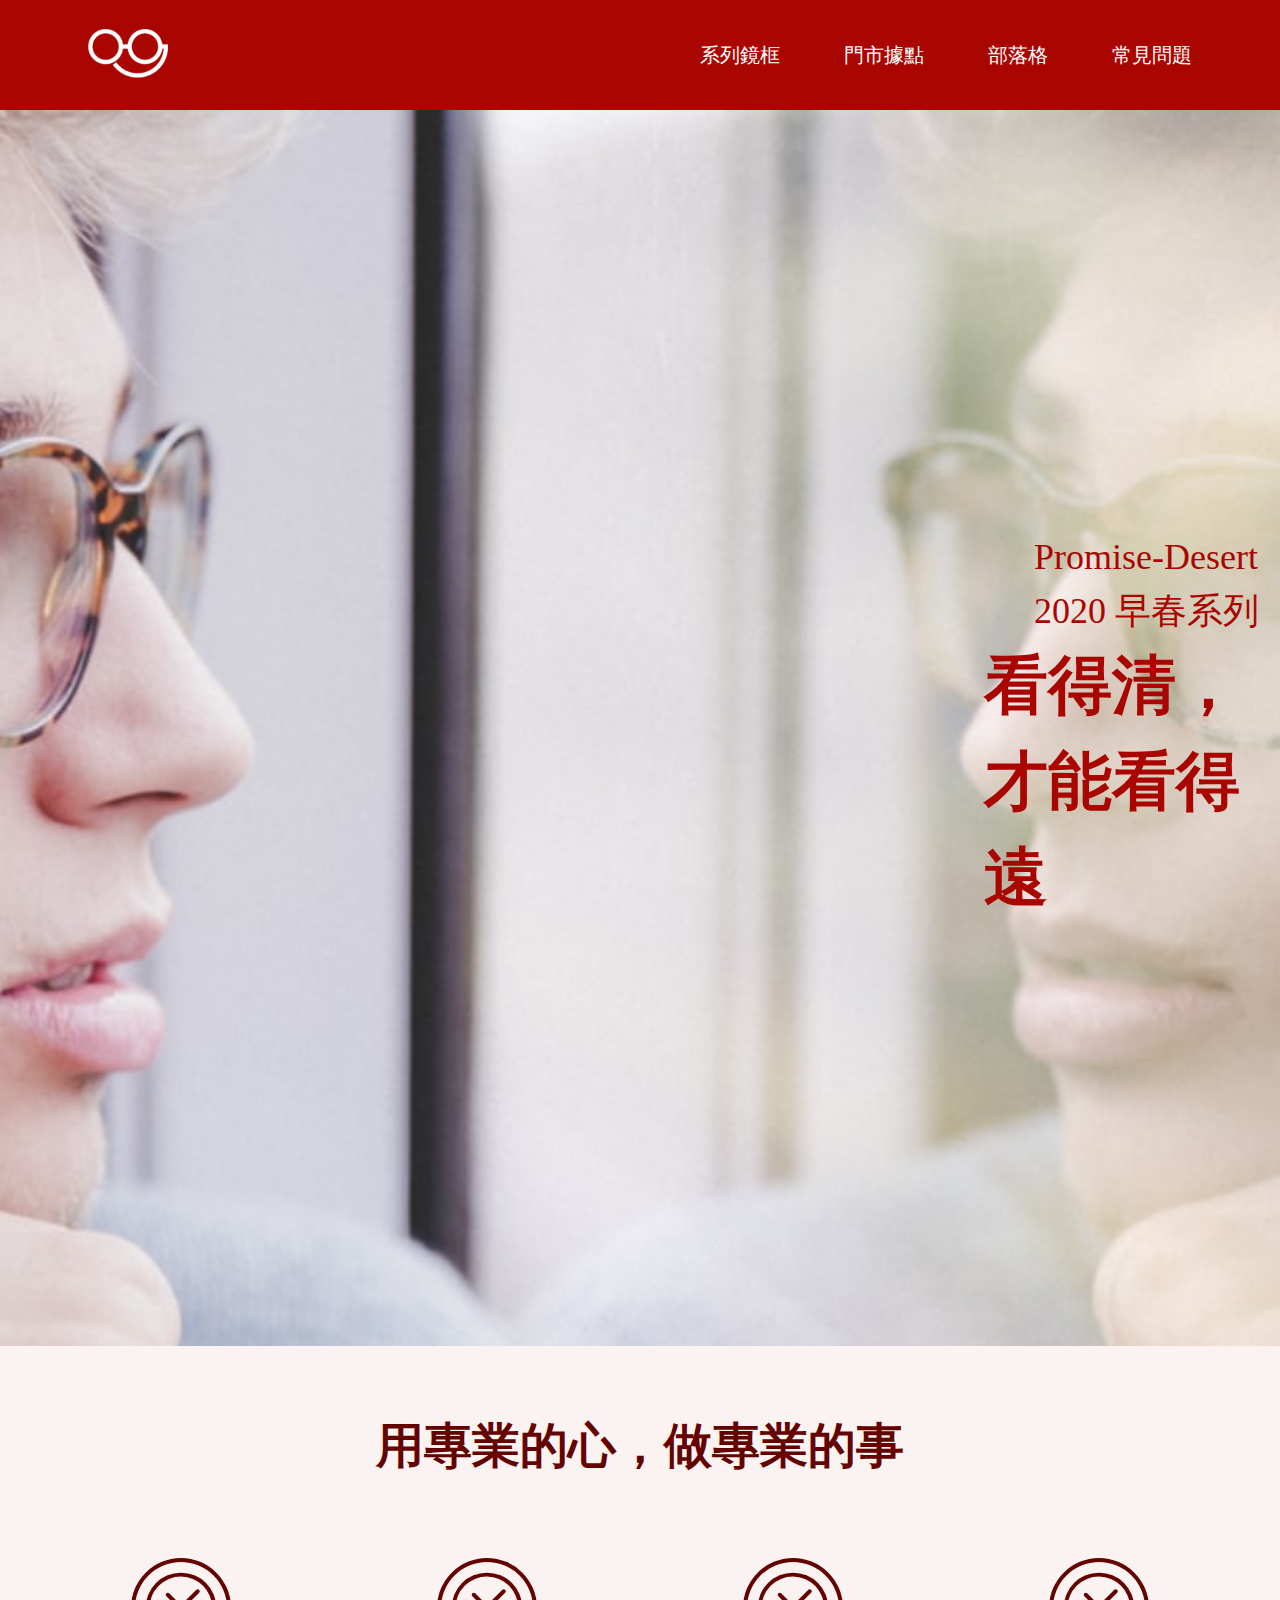
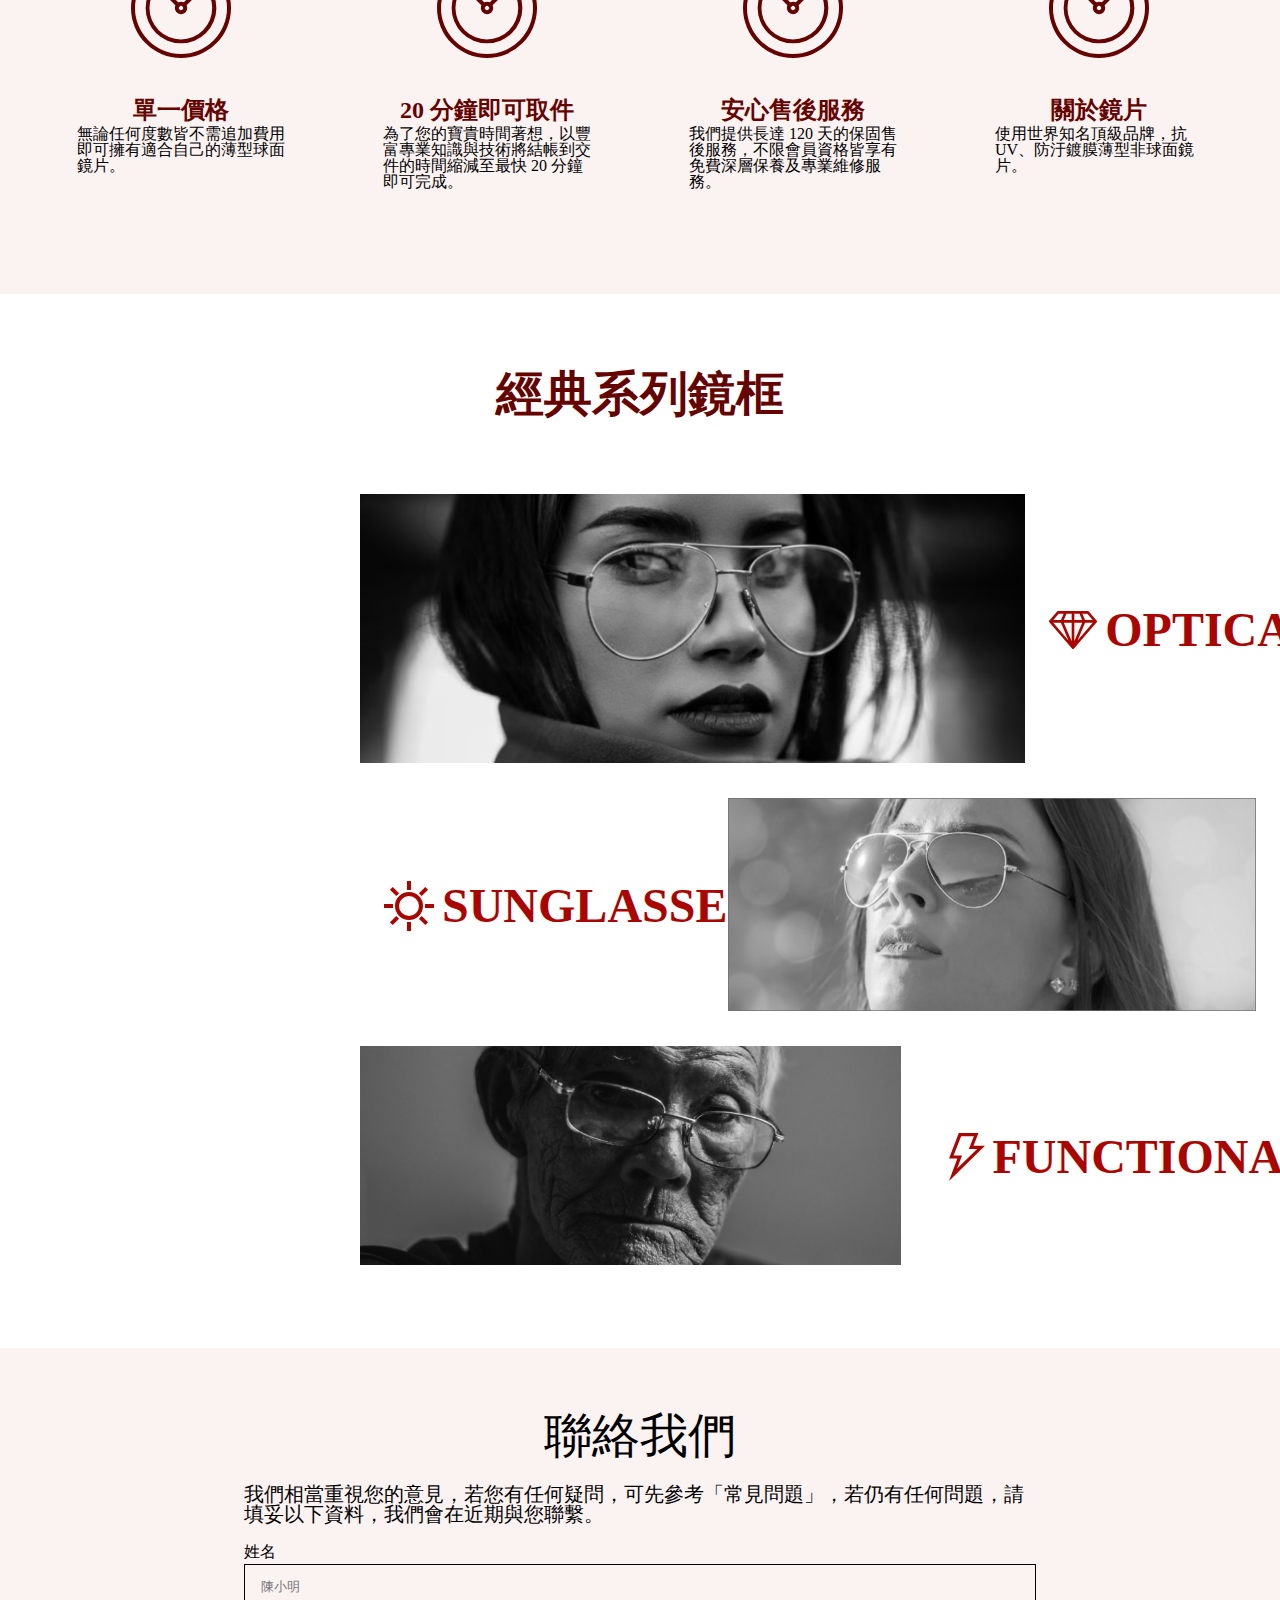
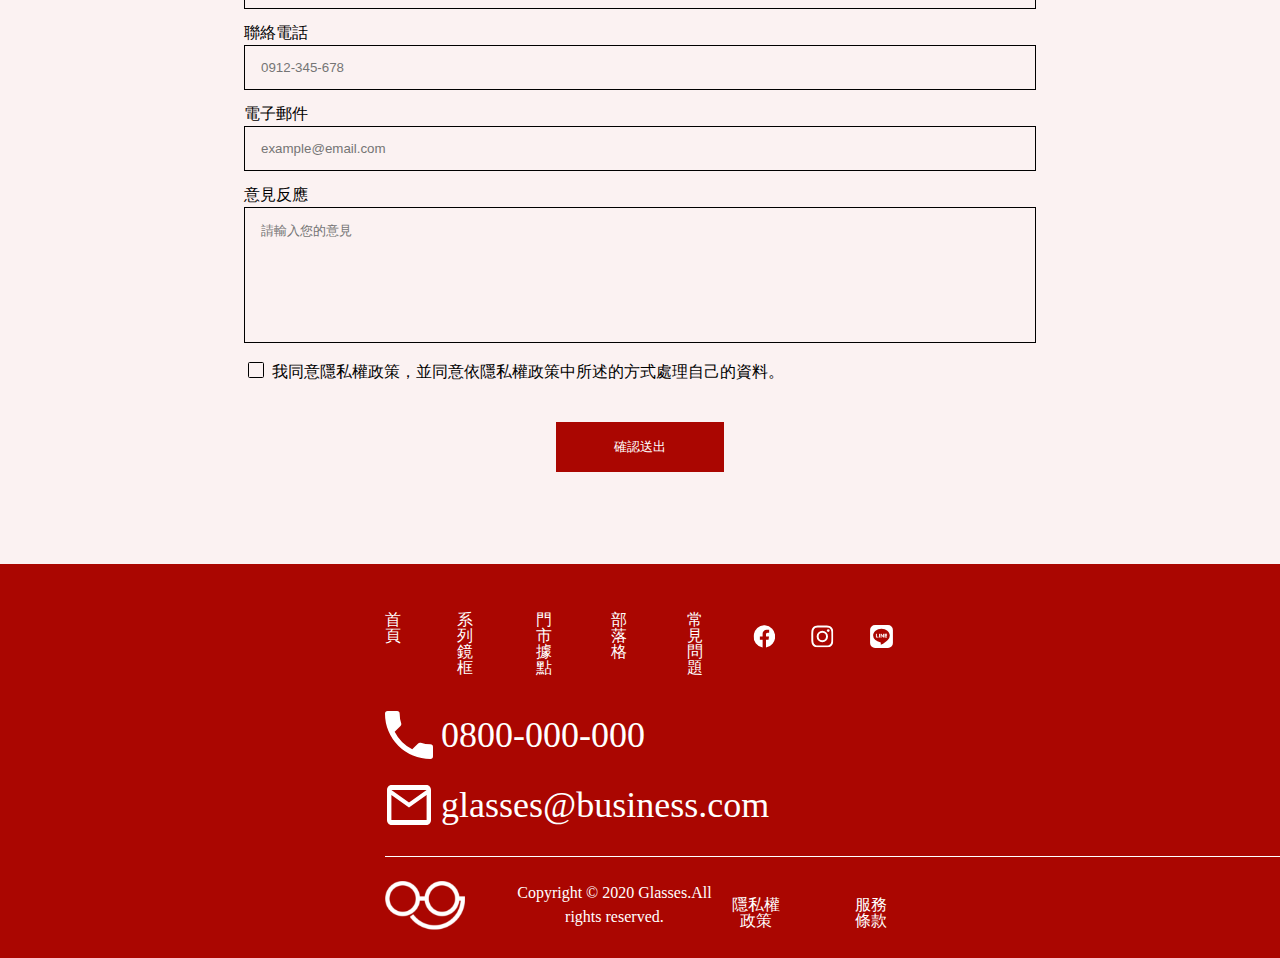
<file: index.html>
<!DOCTYPE html>
<html lang="en">
  <head>
    <meta charset="UTF-8" />
    <meta name="viewport" content="width=device-width, initial-scale=1.0" />
    <meta http-equiv="X-UA-Compatible" content="ie=edge" />
    <title>首頁1</title>
    <link rel="stylesheet" href="./assets/style/all.css" />
  </head>

  <body>
    <nav class="main-container">
      <div class="menu">
        <a href="index.html">
          <img src="./assets/images/logo.png" alt="公司logo" class="logo" />
        </a>

        <ul class="navbar">
          <li><a href="#">系列鏡框</a></li>
          <li><a href="#">門市據點</a></li>
          <li><a href="#">部落格</a></li>
          <li><a href="faq.html" target="_self">常見問題</a></li>
        </ul>
      </div>
    </nav>

    
<!-- 早春系列 -->
<section class="main-container">
  <div class="header">
    <div class="header-title">
      <h2>Promise-Desert 2020 早春系列</h2>
      <h1>看得清，才能看得遠</h1>
    </div>
  </div>
</section>

<!-- 用專業的心 -->
<section class="main-container">
  <div class="service">
    <div class="service-container">
      <div class="service-title">
        <h2>用專業的心，做專業的事</h2>
      </div>
    </div>

    <ul class="service-item">
      <li class="item-gap">
        <div class="item">
          <img
            class="pt16 mb40"
            src="./assets/images/iconfinder_clock-1_430090.svg"
            alt="xxx"
          />
          <h3 class="mb4">單一價格</h3>
          <div class="txtbox">
            <p>無論任何度數皆不需追加費用 即可擁有適合自己的薄型球面 鏡片。</p>
          </div>
        </div>
      </li>

      <li class="item-gap">
        <div class="item">
          <img
            class="pt16 mb40"
            src="./assets/images/iconfinder_clock-1_430090.svg"
            alt="xxx"
          />
          <h3 class="mb4">20 分鐘即可取件</h3>
          <div class="txtbox">
            <p>
              為了您的寶貴時間著想，以豐 富專業知識與技術將結帳到交
              件的時間縮減至最快 20 分鐘 即可完成。
            </p>
          </div>
        </div>
      </li>

      <li class="item-gap">
        <div class="item">
          <img
            class="pt16 mb40"
            src="./assets/images/iconfinder_clock-1_430090.svg"
            alt="xxx"
          />
          <h3 class="mb4">安心售後服務</h3>
          <div class="txtbox">
            <p>
              我們提供長達 120
              天的保固售後服務，不限會員資格皆享有免費深層保養及專業維修服務。
            </p>
          </div>
        </div>
      </li>

      <li class="item-gap">
        <div class="item">
          <img
            class="pt16 mb40"
            src="./assets/images/iconfinder_clock-1_430090.svg"
            alt="xxx"
          />
          <h3 class="mb4">關於鏡片</h3>
          <div class="txtbox">
            <p>使用世界知名頂級品牌，抗UV、防汙鍍膜薄型非球面鏡片。</p>
          </div>
        </div>
      </li>
    </ul>
  </div>
</section>

<!-- 經典系列鏡框 -->
<section class="main-container">
  <div class="frames">
    <div class="frames-container">
      <div class="frames-title">
        <h3>經典系列鏡框</h3>
      </div>
    </div>

    <ul>
      <li class="frame">
        <div class="modle">
          <img src="./assets/images/8.png" alt="" />
        </div>

        <div class="product">
          <img src="./assets/images/iconfinder_44_2529968.svg" alt="" />
          <p class="productTxt">optical</p>
        </div>
      </li>

      <li class="frame frame_fdc">
        <div class="modle">
          <img class="modleShowGray" src="./assets/images/15.png" alt="" />
        </div>

        <div class="product">
          <img class="ml24" src="./assets/images/Layer_1.svg" alt="" />
          <p class="productTxt mr24">sunglasses</p>
        </div>
      </li>

      <li class="frame">
        <div class="modle">
          <img src="./assets/images/28.png" alt="28" />
        </div>
        <div class="product">
          <img class="ml24" src="./assets/images/Page-1.svg" alt="" />
          <p class="productTxt">functional</p>
        </div>
      </li>
    </ul>
  </div>
</section>

<section class="main-container">
  <div class="contact">
    <div class="contact-title">
      <h2 class="info">聯絡我們</h2>
      <p>
        我們相當重視您的意見，若您有任何疑問，可先參考「常見問題」，若仍有任何問題，請填妥以下資料，我們會在近期與您聯繫。
      </p>

      <form action="#">
        <label for="cName">姓名</label>
        <input type="text" name="cName" placeholder="陳小明" />

        <label for="cPhone">聯絡電話</label>
        <input type="text" name="cPhone" placeholder="0912-345-678" />

        <label for="cEmail">電子郵件</label>
        <input type="text" name="cEmail" placeholder="example@email.com" />

        <label for="cEmail">意見反應</label>
        <textarea name="cReques" placeholder="請輸入您的意見"></textarea>

        <input id="agree" type="checkbox" value="agree" />
        <label for="agree"
          >我同意隱私權政策，並同意依隱私權政策中所述的方式處理自己的資料。</label
        >

        <div class="submit">
          <input type="submit" value="確認送出" />
        </div>
      </form>
    </div>
  </div>
</section>


    
    <footer class="main-container">
      <div class="upsection">
        <ul class="foot-text-menu">
          <li><a href="index.html">首頁</a></li>
          <li><a href="#">系列鏡框</a></li>
          <li><a href="#">門市據點</a></li>
          <li><a href="#">部落格</a></li>
          <li><a href="#">常見問題</a></li>
        </ul>

        <ul class="foot-social-menu">
          <li>
            <a href="#"><img src="./assets/images/icon-fb.svg" alt="" /></a>
          </li>
          <li>
            <a href="#"><img src="./assets/images/icon-ig.svg" alt="" /></a>
          </li>
          <li>
            <a href="#"><img src="./assets/images/icon-line.svg" alt="" /></a>
          </li>
        </ul>
      </div>

      <div class="contact-info">
        <ul>
          <li class="imgSet mb16"><img src="./assets/images/icon-phone.svg" alt="mobile" />
            <p>0800-000-000</p>
          </li>
          <li class="imgSet"><img class="aaa" src="./assets/images/icon-mail.svg" alt="E-mail" />
            <p>glasses@business.com</p>
          </li>
        </ul>
      </div>


      <div class="dnsection">
        <div class="copyright">
          <img src="./assets/images/logo.png" alt="" />
          <p>Copyright © 2020 Glasses.All rights reserved.</p>
        </div>

    
          <ul class="policy">
            <li><a href="#">隱私權政策</a></li>
            <li><a href="#">服務條款</a></li>
          </ul>
        
      </div>
    </footer>
  </body>
</html>
</file>
<file: assets/style/all.css>
@charset "UTF-8";
/* reset css */
/* http://meyerweb.com/eric/tools/css/reset/ 
   v2.0 | 20110126
   License: none (public domain)
*/
html, body, div, span, applet, object, iframe,
h1, h2, h3, h4, h5, h6, p, blockquote, pre,
a, abbr, acronym, address, big, cite, code,
del, dfn, em, img, ins, kbd, q, s, samp,
small, strike, strong, sub, sup, tt, var,
b, u, i, center,
dl, dt, dd, ol, ul, li,
fieldset, form, label, legend,
table, caption, tbody, tfoot, thead, tr, th, td,
article, aside, canvas, details, embed,
figure, figcaption, footer, header, hgroup,
menu, nav, output, ruby, section, summary,
time, mark, audio, video {
  margin: 0;
  padding: 0;
  border: 0;
  font-size: 100%;
  font: inherit;
  vertical-align: baseline; }

/* HTML5 display-role reset for older browsers */
article, aside, details, figcaption, figure,
footer, header, hgroup, menu, nav, section {
  display: block; }

body {
  line-height: 1; }

ol, ul {
  list-style: none; }

blockquote, q {
  quotes: none; }

blockquote:before, blockquote:after,
q:before, q:after {
  content: '';
  content: none; }

table {
  border-collapse: collapse;
  border-spacing: 0; }

a {
  text-decoration: none; }

/* rwd img css，可當作是 CSS Reset 其中一個 */
img {
  max-width: 100%;
  height: auto; }

/* 全域 border box */
*, *::before, *::after {
  -webkit-box-sizing: border-box;
          box-sizing: border-box; }

.mb4 {
  margin-bottom: 4px; }

.mb16 {
  margin-bottom: 16px; }

.mb40 {
  margin-bottom: 40px; }

.mb64 {
  margin-bottom: 64px; }

.ml24 {
  margin-left: 24px; }

.ml32 {
  margin-left: 32px; }

.mr24 {
  margin-right: 24px; }

.mr60 {
  margin-right: 90px; }

.pt16 {
  padding-top: 16px; }

.main-container {
  background-color: #AA0601; }

.menu {
  padding-left: 88px;
  padding-right: 88px;
  display: -webkit-box;
  display: -ms-flexbox;
  display: flex;
  -webkit-box-pack: justify;
      -ms-flex-pack: justify;
          justify-content: space-between;
  -webkit-box-align: center;
      -ms-flex-align: center;
          align-items: center; }

.navbar {
  display: -webkit-box;
  display: -ms-flexbox;
  display: flex; }

.navbar li a {
  display: block;
  font-size: 20px;
  color: #FFFFFF;
  line-height: 30px;
  padding: 16px;
  margin: 24px 16px; }

.navbar li a:hover {
  padding-bottom: 5px;
  border-bottom: 3px solid #fff;
  border-radius: 5px; }

.navbar li:last-child a {
  margin-right: 0;
  padding-right: 0; }

.upsection {
  display: -webkit-box;
  display: -ms-flexbox;
  display: flex;
  -webkit-box-pack: justify;
      -ms-flex-pack: justify;
          justify-content: space-between;
  -webkit-box-align: center;
      -ms-flex-align: center;
          align-items: center; }

.upsection a {
  color: #FFFFFF; }

.foot-text-menu,
.foot-social-menu {
  display: -webkit-box;
  display: -ms-flexbox;
  display: flex;
  font-size: 16px;
  letter-spacing: 24; }

.foot-text-menu {
  margin-left: 385px; }

.foot-social-menu {
  margin-right: 385px; }

.foot-text-menu li {
  margin: 48px 24px 0 24px; }

.foot-text-menu li:first-child {
  margin-left: 0; }

.foot-social-menu li {
  margin: 36px 16px 0 16px; }

.foot-social-menu li:last-child {
  margin-right: 0; }

.contact-info {
  margin: 32px 0 0 385px; }

.contact-info li {
  color: #FFFFFF;
  text-align: left;
  font-size: 36px;
  line-height: 54px; }

.contact-info img {
  width: 48px;
  margin-right: 8px; }

.contact-info li:last-child {
  width: 1150px;
  padding-bottom: 24px;
  border-bottom: 1px solid  #FFFFFF; }

.dnsection {
  display: -webkit-box;
  display: -ms-flexbox;
  display: flex;
  -webkit-box-pack: justify;
      -ms-flex-pack: justify;
          justify-content: space-between;
  margin-left: 385px;
  padding-bottom: 28px; }

.copyright {
  display: -webkit-box;
  display: -ms-flexbox;
  display: flex;
  color: #FFFFFF;
  -webkit-box-align: center;
      -ms-flex-align: center;
          align-items: center;
  margin-top: 24px; }
  .copyright img {
    width: 80px;
    margin-right: 38px; }
  .copyright p {
    font-size: 16px;
    line-height: 24px;
    color: #FFFFFF; }

.imgSet {
  display: -webkit-box;
  display: -ms-flexbox;
  display: flex;
  text-align: center; }

.policy {
  margin-top: 40px;
  margin-right: 385px;
  display: -webkit-box;
  display: -ms-flexbox;
  display: flex;
  -webkit-box-pack: justify;
      -ms-flex-pack: justify;
          justify-content: space-between; }
  .policy a {
    color: #FFFFFF; }

.policy li:first-child {
  margin-right: 62px; }

.header {
  background-image: url(../images/68.png);
  background-position: center center;
  background-repeat: no-repeat;
  background-size: cover; }
  .header .header-title {
    -webkit-box-align: center;
        -ms-flex-align: center;
            align-items: center;
    padding: 420px 0 420px 0; }
  .header h2 {
    font-size: 36px;
    line-height: 54px;
    color: #000000;
    font-weight: 500;
    text-align: left;
    margin-left: 1034px;
    color: #AA0601; }
  .header h1 {
    font-size: 64px;
    line-height: 96px;
    color: #000000;
    font-weight: 900;
    text-align: left;
    margin-left: 984px;
    color: #AA0601; }

.service {
  background-color: #fbf2f2; }
  .service .service-container {
    margin: 0; }
  .service .service-title {
    display: -webkit-box;
    display: -ms-flexbox;
    display: flex;
    -webkit-box-pack: center;
        -ms-flex-pack: center;
            justify-content: center;
    padding-top: 64px; }
    .service .service-title h2 {
      font-size: 48px;
      line-height: 72px;
      color: #000000;
      font-weight: 900;
      color: #650300; }

/*-----*/
.service-item {
  display: -webkit-box;
  display: -ms-flexbox;
  display: flex;
  -webkit-box-pack: center;
      -ms-flex-pack: center;
          justify-content: center;
  -ms-flex-wrap: wrap;
      flex-wrap: wrap;
  margin-top: 60px;
  padding-bottom: 104px; }

.item {
  width: 282px;
  /*??*/
  display: -webkit-box;
  display: -ms-flexbox;
  display: flex;
  -webkit-box-orient: vertical;
  -webkit-box-direction: normal;
      -ms-flex-direction: column;
          flex-direction: column;
  text-align: center;
  -webkit-box-align: center;
      -ms-flex-align: center;
          align-items: center; }
  .item h3 {
    font-size: 24px;
    color: #650300;
    font-weight: 900;
    margin-bottom: 4px; }
  .item p {
    font-size: 16px;
    text-align: left;
    color: #000000; }

.txtbox {
  margin-right: 37px;
  margin-left: 37px; }

.item-gap {
  margin-right: 12px;
  margin-left: 12px; }

.frames-item {
  display: -webkit-box;
  display: -ms-flexbox;
  display: flex;
  -webkit-box-pack: center;
      -ms-flex-pack: center;
          justify-content: center;
  -ms-flex-wrap: wrap;
      flex-wrap: wrap;
  margin-top: 60px;
  padding-bottom: 80px; }
  .frames-item h3 {
    font-size: 48px;
    line-height: 72px;
    font-weight: 900;
    margin-bottom: 4px;
    color: #650300; }

.frames {
  background-color: #ffffff;
  padding-bottom: 48px; }
  .frames .frames-container {
    margin: 0; }
  .frames .frames-title {
    display: -webkit-box;
    display: -ms-flexbox;
    display: flex;
    -webkit-box-pack: center;
        -ms-flex-pack: center;
            justify-content: center;
    padding-top: 64px;
    margin-bottom: 64px; }
    .frames .frames-title h3 {
      font-size: 48px;
      line-height: 72px;
      color: #000000;
      font-weight: 900;
      color: #650300; }

.frame {
  display: -webkit-box;
  display: -ms-flexbox;
  display: flex;
  margin-left: 360px;
  margin-bottom: 32px; }

.frame_fdc {
  -webkit-box-orient: horizontal;
  -webkit-box-direction: reverse;
      -ms-flex-direction: row-reverse;
          flex-direction: row-reverse;
  -webkit-box-pack: end;
      -ms-flex-pack: end;
          justify-content: flex-end; }

.modle {
  display: block;
  margin-right: 24px; }

.modleShowGray {
  -webkit-filter: grayscale(100%);
          filter: grayscale(100%); }

.modleShowGray:hover {
  -webkit-filter: grayscale(0%);
          filter: grayscale(0%); }

.product {
  display: -webkit-box;
  display: -ms-flexbox;
  display: flex;
  -webkit-box-pack: justify;
      -ms-flex-pack: justify;
          justify-content: space-between;
  -webkit-box-align: center;
      -ms-flex-align: center;
          align-items: center; }

.productTxt {
  padding-left: 8px;
  color: #aa0601;
  font-size: 48px;
  text-transform: uppercase;
  font-weight: 900; }

.productHide {
  display: -webkit-box;
  display: -ms-flexbox;
  display: flex;
  -webkit-box-align: center;
      -ms-flex-align: center;
          align-items: center;
  margin: 0 auto;
  -webkit-box-pack: center;
      -ms-flex-pack: center;
          justify-content: center;
  width: 352px;
  height: 134px;
  background-size: contain;
  background-position: left center;
  background-repeat: no-repeat;
  display: none; }
  .productHide p {
    color: #ffffff;
    font-size: 28px; }

.contact {
  background-color: #FBF2F2; }

.contact-title {
  margin: 0 auto;
  max-width: 792px;
  text-align: left;
  padding-bottom: 92px; }
  .contact-title p {
    font-size: 20px;
    color: 000000;
    padding-top: 24px;
    margin-bottom: 20px; }

.info {
  font-size: 48px;
  padding-top: 64px;
  text-align: center; }

input[type='text'],
textarea {
  width: 100%;
  margin-top: 4px;
  margin-bottom: 16px;
  padding: 14px 16px;
  border: 1px solid #000;
  background-color: transparent; }

textarea {
  resize: none;
  height: 136px; }

.submit {
  margin-top: 42px;
  text-align: center; }

input[type='submit'] {
  padding: 16px 58px;
  cursor: pointer;
  border: none;
  background: #aa0601;
  color: #fff; }

input[type='checkbox'] + label {
  display: block;
  cursor: pointer;
  padding-left: 4px; }

input[type='checkbox'] {
  display: none; }

input[type='checkbox'] + label::before {
  content: '\2714';
  border: 1px solid #000;
  border-radius: 10%;
  display: inline-block;
  width: 16px;
  height: 16px;
  padding: 1px 0 1px 3px;
  margin-right: 8px;
  color: transparent; }

input[type='checkbox']:checked + label:before {
  background-color: #aa0601;
  border-color: #aa0601;
  color: #fff; }

.faq {
  background-image: url(../images/faq.png);
  background-position: center top;
  background-repeat: no-repeat;
  background-size: cover; }
  .faq .qa {
    display: -webkit-box;
    display: -ms-flexbox;
    display: flex;
    -webkit-box-align: center;
        -ms-flex-align: center;
            align-items: center;
    padding-top: 214px;
    margin-left: 360px; }
  .faq h2 {
    font-size: 64px;
    line-height: 90px;
    color: #000000;
    font-weight: 900; }

.faq-list {
  background-color: #FFFFFF;
  padding-left: 360px;
  padding-right: 360px;
  margin-bottom: 156px; }

.faq-title {
  text-align: left;
  font-size: 32px;
  line-height: 45px;
  padding-top: 88px;
  margin-bottom: 16px;
  font-weight: 900; }

.faq-items {
  border: 1px solid #000000; }

.faq-item-q {
  display: -webkit-box;
  display: -ms-flexbox;
  display: flex;
  -webkit-box-pack: justify;
      -ms-flex-pack: justify;
          justify-content: space-between;
  font-size: 20px;
  line-height: 23px;
  color: #000000;
  -moz-text-align-last: left;
       text-align-last: left;
  padding-top: 22px;
  padding-bottom: 22px;
  padding-left: 38px;
  font-weight: 900;
  border-bottom: 1px solid #000000; }

.collapse, .deliver {
  margin-right: 40px; }

.faq-item-ans {
  font-size: 16px;
  line-height: 24px;
  color: #000000;
  background-color: #F2F2F2;
  -moz-text-align-last: left;
       text-align-last: left;
  padding-top: 22px;
  padding-bottom: 22px;
  padding-left: 38px;
  font-weight: 400;
  border-bottom: 1px solid #000000;
  border-left: 1px solid #000000; }

.faq-items li:last-child {
  border: none; }

.main-container {
  margin: 0 auto;
  max-width: 1920px;
  text-align: center;
  background-color: #AA0601; }

/*# sourceMappingURL=all.css.map */
</file>
